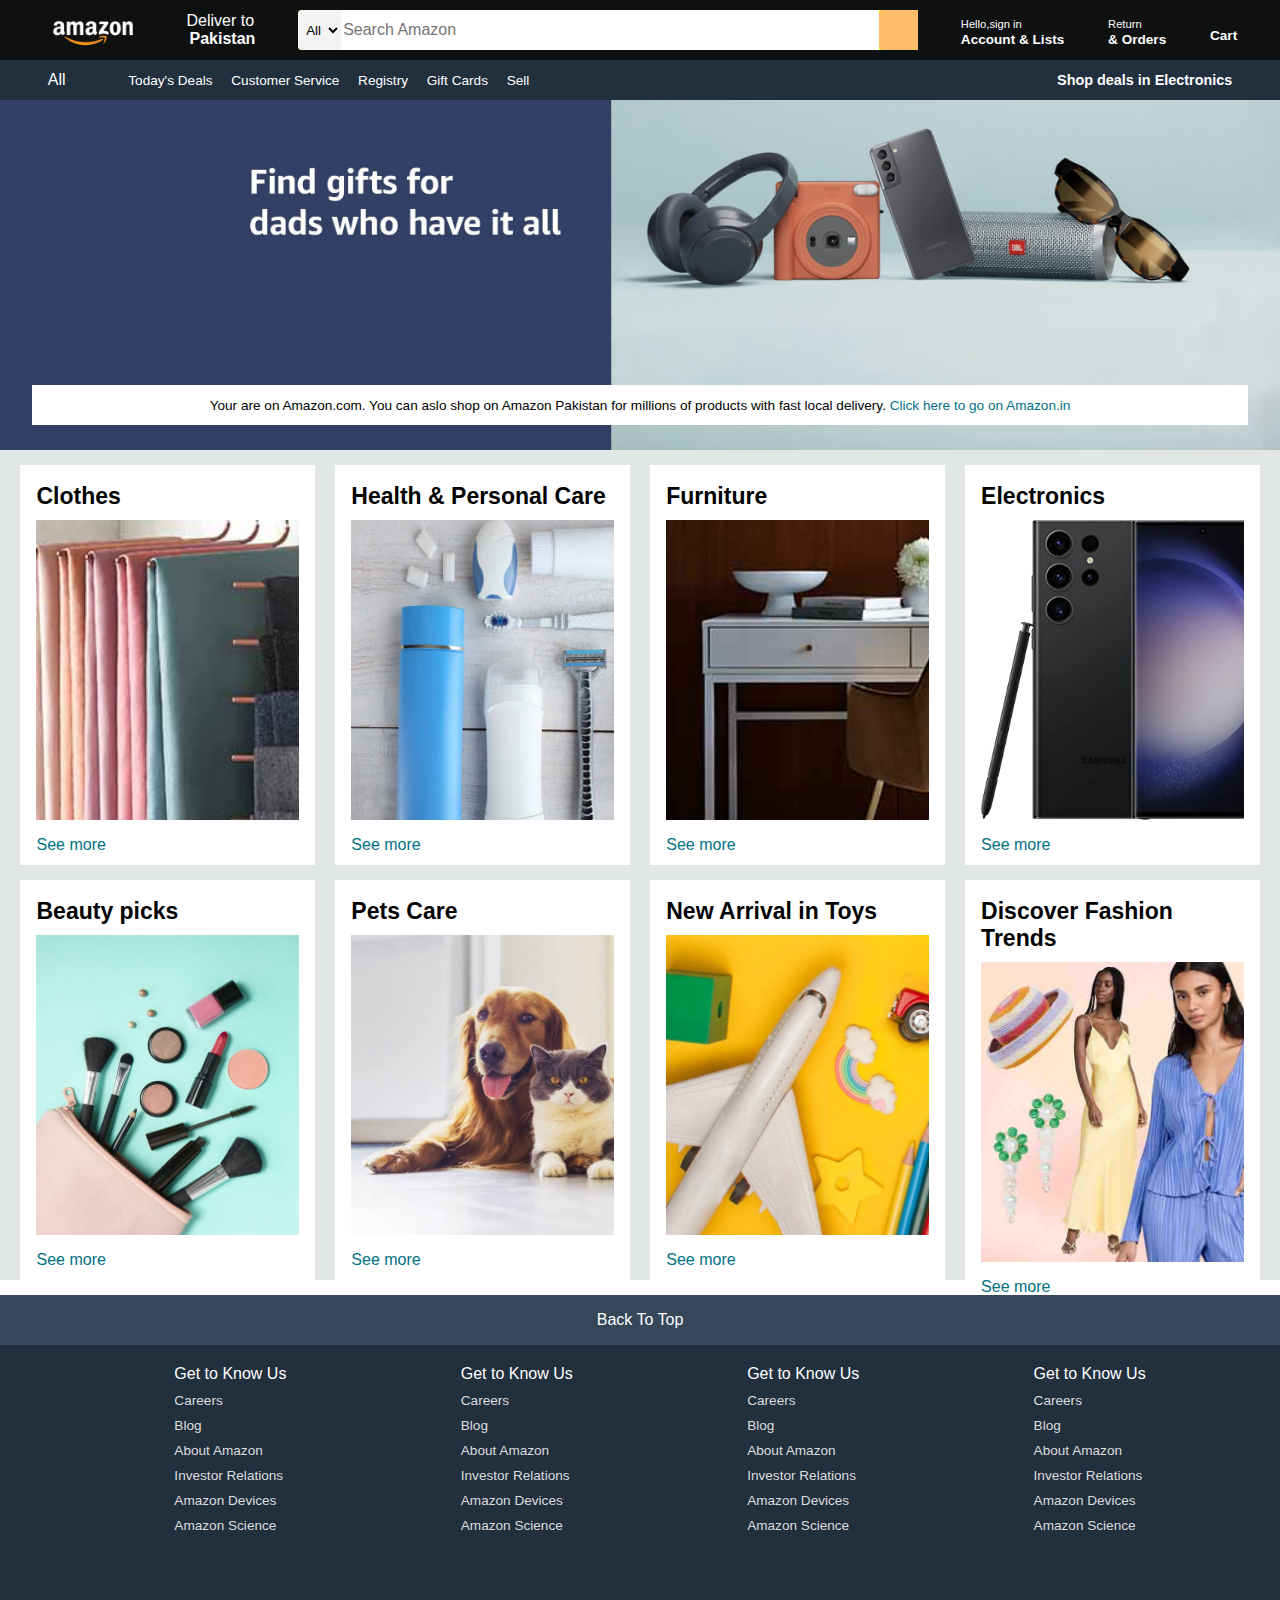
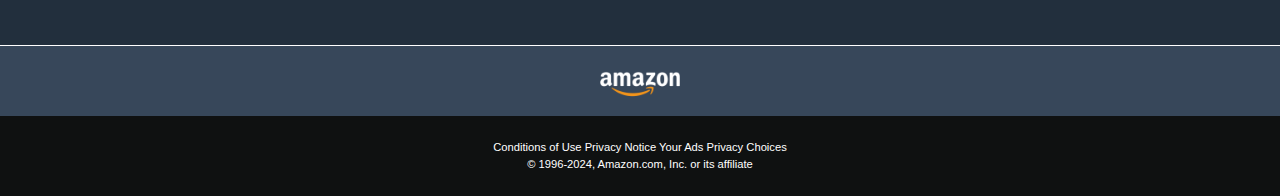
<file: Amazon Copy/index.html>
<!DOCTYPE html>
<html lang="en">
<head>
    <meta charset="UTF-8">
    <meta name="viewport" content="width=device-width, initial-scale=1.0">
    <link rel="stylesheet" href="style.css">
    <link rel="stylesheet" href="https://cdnjs.cloudflare.com/ajax/libs/font-awesome/6.5.1/css/all.min.css" integrity="sha512-DTOQO9RWCH3ppGqcWaEA1BIZOC6xxalwEsw9c2QQeAIftl+Vegovlnee1c9QX4TctnWMn13TZye+giMm8e2LwA==" crossorigin="anonymous" referrerpolicy="no-referrer" />
    <title>Amazon</title>
</head>
<body>
    <header>
        <div class="navbar">
            <div class="nav-logo border">
                <div class="logo"></div>
            </div>

            <div class="nav-address border">
                <p class="add-first">Deliver to</p>
                <div class="add-icon">
                    <i class="fa-solid fa-location-dot"></i>
                    <p class="add-sec">Pakistan</p>
                </div>
            </div>
            <div class="nav-search">
                <select class="search-select">
                    <option>All</option>
                </select>
                <input placeholder="Search Amazon" class="search-input">
                <div class="search-icon">
                    <i class="fa-solid fa-magnifying-glass"></i>
                </div>
            </div>

            <div class="nav-sign in border">
                <p><span>Hello,sign in</span></p>
                <p class="nav-sec">Account & Lists</p>
            </div>

            <div class="nav-return border">
                <p><span>Return</span></p>
                <p class="nav-sec">& Orders</p>
            </div>

            <div class="nav-cart border">
                <i class="fa-solid fa-cart-shopping"></i>
                Cart
            </div>

        </div>

            <div class="panel">
                <div class="panel-all">
                    <i class="fa-solid fa-bars"></i>
                    All
                </div>
                <div class="panel-ops">
                    <p>Today's Deals</p>
                    <p> Customer Service</p>
                    <p> Registry</p>
                    <p>Gift Cards</p>
                    <p>Sell</p>
                </div>
                <div class="panel-deals">
                    Shop deals in Electronics
                </div>
        </div>
    </header>

    <div class="hero-section">
        <div class="hero-message">
           <p> Your are on Amazon.com. You can aslo shop on Amazon Pakistan for millions of products with fast local delivery. <a>Click here to go on Amazon.in</a></p>
        </div>
    </div>

    <div class="shop-section">
        <div class="box">
            <div class="box-content">
                <h2>Clothes</h2>
            <div class="box-img" style="background-image: url(box1_image.jpg);"></div>
            <p>See more</p>
            </div>
        </div>
        <div class="box">
            <div class="box-content">
                <h2>Health & Personal Care</h2>
            <div class="box-img" style="background-image: url(box2_image.jpg);"></div>
            <p>See more</p>
            </div>
        </div>
        <div class="box">
            <div class="box-content">
                <h2>Furniture</h2>
            <div class="box-img" style="background-image: url(box3_image.jpg);"></div>
            <p>See more</p>
            </div>
        </div>
        <div class="box">
            <div class="box-content">
                <h2>Electronics</h2>
            <div class="box-img" style="background-image: url(box4_image.jpg);"></div>
            <p>See more</p>
            </div>
    </div>
        <div class="box">
            <div class="box-content">
                <h2>Beauty picks</h2>
            <div class="box-img" style="background-image: url(box5_image.jpg);"></div>
            <p>See more</p>
            </div>
        </div>
        <div class="box">
            <div class="box-content">
                <h2>Pets Care</h2>
            <div class="box-img" style="background-image: url(box6_image.jpg);"></div>
            <p>See more</p>
            </div>
        </div>
        <div class="box">
            <div class="box-content">
                <h2>New Arrival in Toys</h2>
            <div class="box-img" style="background-image: url(box7_image.jpg);"></div>
            <p>See more</p>
            </div>
        </div>
        <div class="box">
                <div class="box-content">
                    <h2>Discover Fashion Trends</h2>
                <div class="box-img" style="background-image: url(box8_image.jpg);"></div>
                <p>See more</p>
                </div>
        </div>
    </div> 
    
    <footer>
        <div class="foot-panel1">
            Back To Top
        </div>

        <div class="foot-panel2">
            <ul>
                <p>Get to Know Us</p>
                <a>Careers</a>
                <a>Blog</a>
                <a>About Amazon</a>
                <a>Investor Relations</a>
                <a>Amazon Devices</a>
                <a>Amazon Science</a>
            </ul>
            <ul>
                <p>Get to Know Us</p>
                <a>Careers</a>
                <a>Blog</a>
                <a>About Amazon</a>
                <a>Investor Relations</a>
                <a>Amazon Devices</a>
                <a>Amazon Science</a>
            </ul>
            <ul>
                <p>Get to Know Us</p>
                <a>Careers</a>
                <a>Blog</a>
                <a>About Amazon</a>
                <a>Investor Relations</a>
                <a>Amazon Devices</a>
                <a>Amazon Science</a>
            </ul>
            <ul>
                <p>Get to Know Us</p>
                <a>Careers</a>
                <a>Blog</a>
                <a>About Amazon</a>
                <a>Investor Relations</a>
                <a>Amazon Devices</a>
                <a>Amazon Science</a>
            </ul>
        </div>

        <div class="foot-panel3">
            <div class="logo"></div>
        </div>

        <div class="foot-panel4">
            <div class="pages">
                <a>Conditions of Use</a>
                <a>Privacy Notice</a>
                <a>Your Ads Privacy Choices</a>
            </div>
            <div class="copyright">
                © 1996-2024, Amazon.com, Inc. or its affiliate
            </div>
        </div>
    </footer>
</body>
</html>
</file>
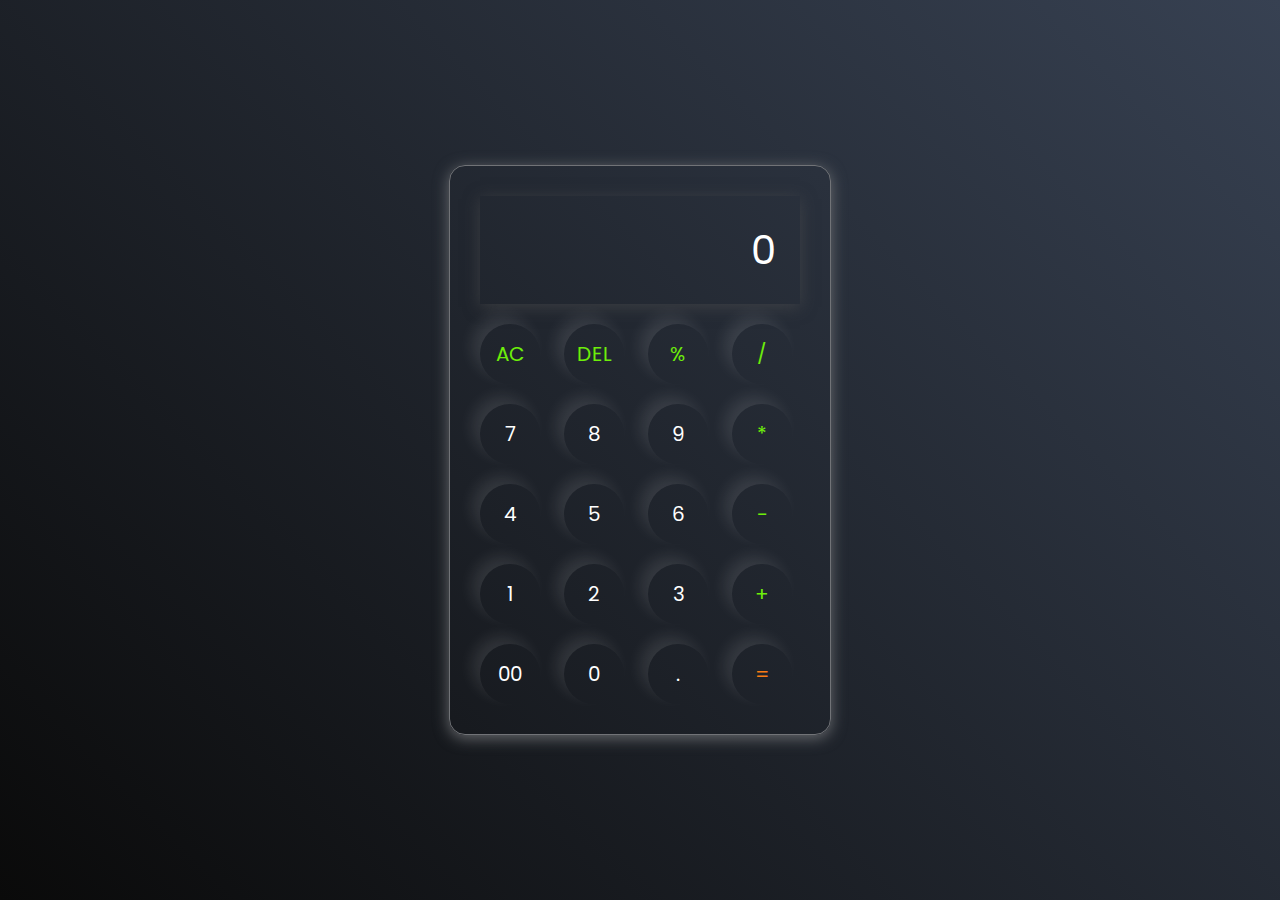
<file: Calculator/index.html>
<!DOCTYPE html>
<html lang="en">
<head>
    <meta charset="UTF-8">
    <link rel="stylesheet" href="style.css">
    <title>Calculator</title>
</head>
<body>
    <div class="calculator">
        <input type="text" placeholder="0" id="inputBox">
        <div>
            <button class="operator">AC</button>
            <button class="operator">DEL</button>
            <button class="operator">%</button>
            <button class="operator">/</button>
        </div>
        <div>
            <button>7</button>
            <button>8</button>
            <button>9</button>
            <button class="operator">*</button>
        </div>
        <div>
            <button>4</button>
            <button>5</button>
            <button>6</button>
            <button class="operator">-</button>
        </div>
        <div>
            <button>1</button>
            <button>2</button>
            <button>3</button>
            <button class="operator">+</button>
        </div>
        <div>
            <button>00</button>
            <button>0</button>
            <button>.</button>
            <button class="equalBtn">=</button>
        </div>
    </div>
    
    <script src="script.js"></script>
</body>
</html>
</file>
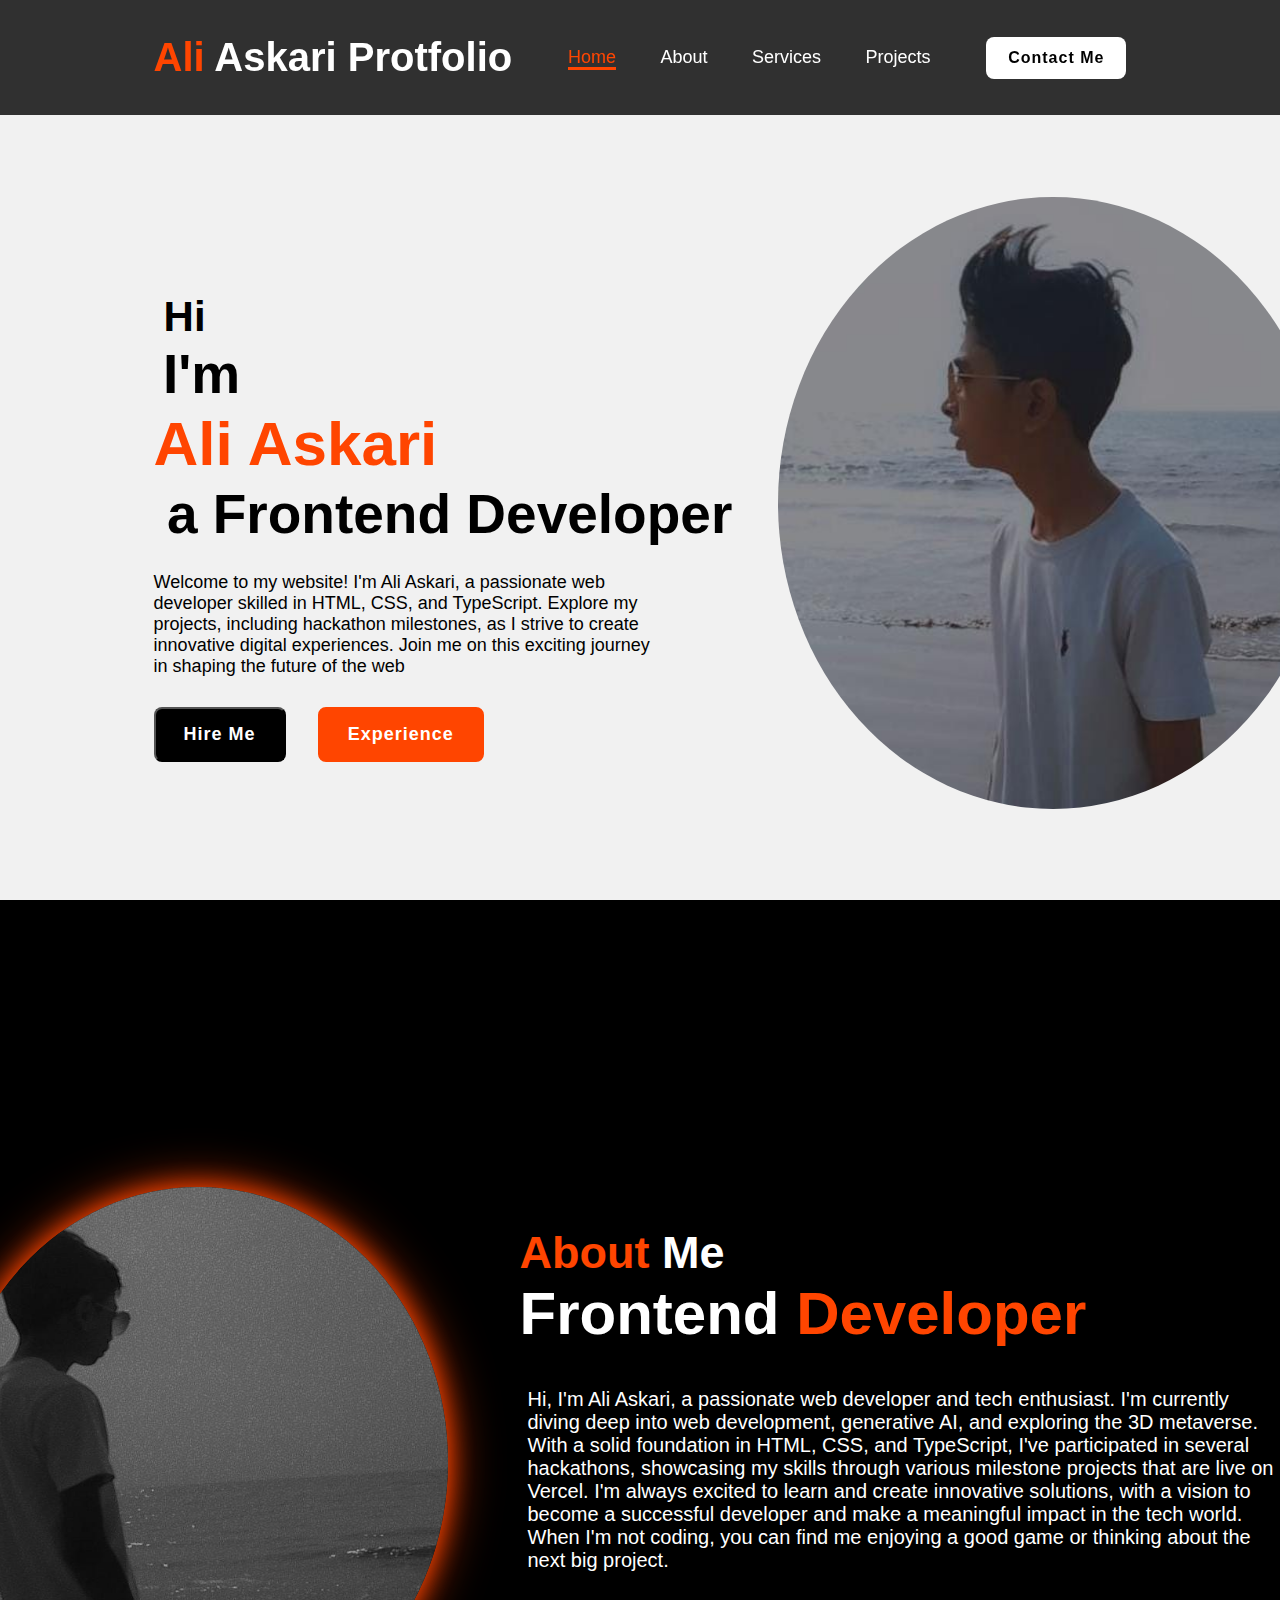
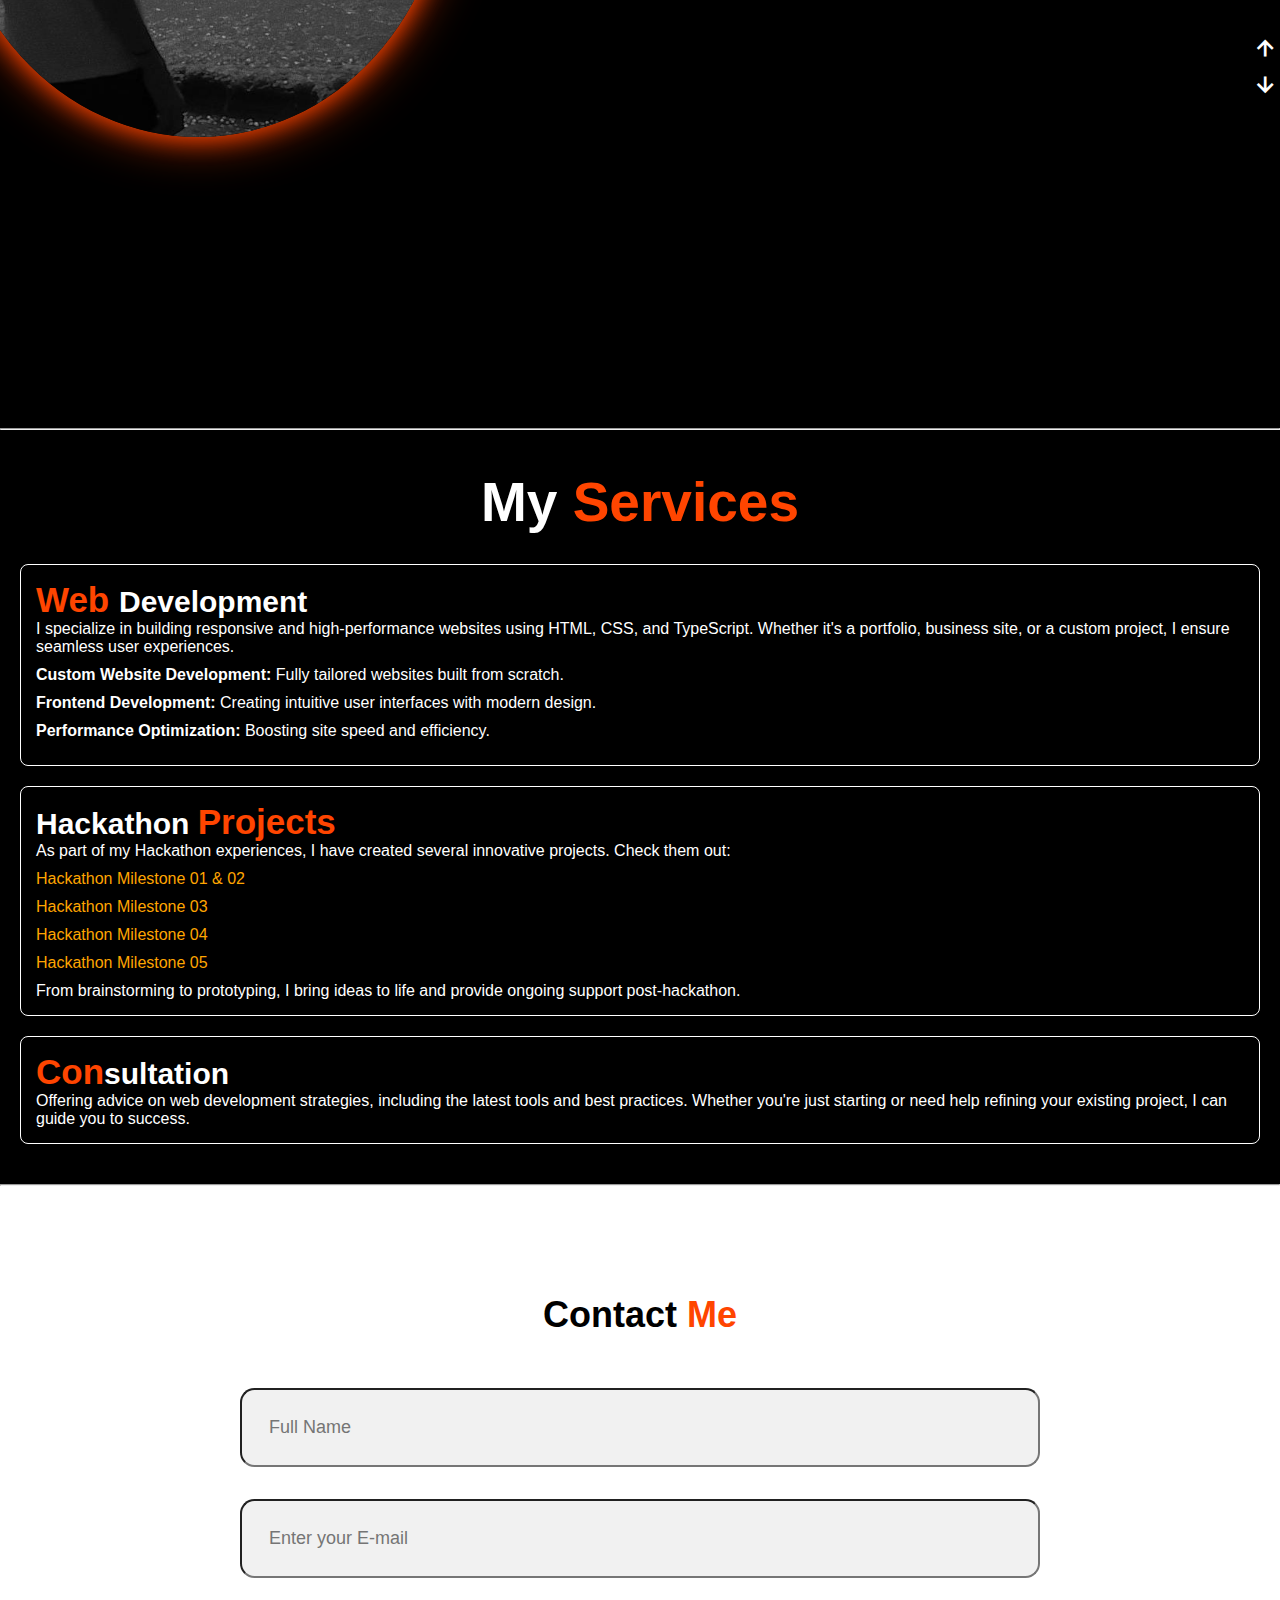
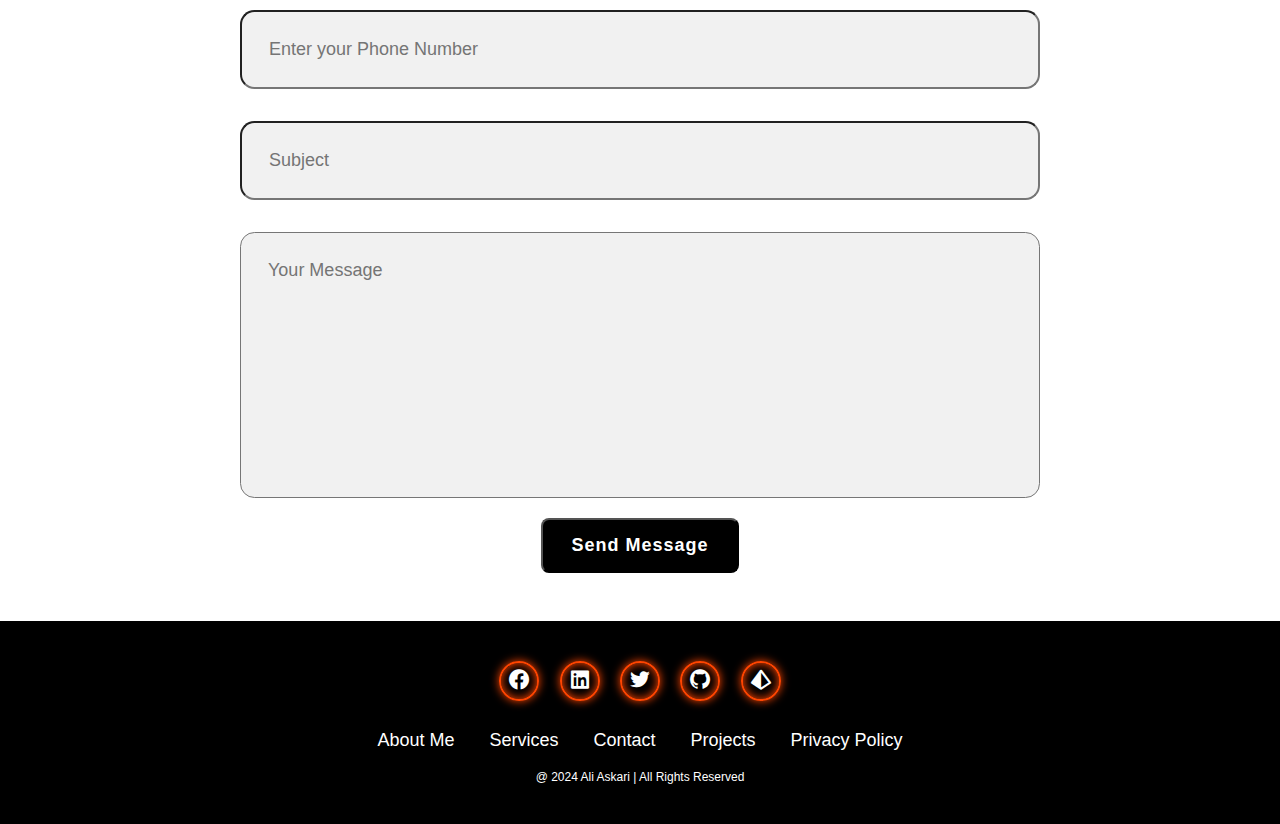
<file: Protfolio Practice/index.html>
<!DOCTYPE html>
<html lang="en">

<head>
    <meta charset="UTF-8" />
    <meta name="viewport" content="width=device-width, initial-scale=1.0" />
    <link rel="stylesheet" href="style.css" />
    <link href="https://unpkg.com/boxicons@2.1.4/css/boxicons.min.css" rel="stylesheet" />
    <title>Ali Askari Protfolio</title>
</head>

<body>
    <header class="header">
        <a href="#home" class="logo"><span>Ali </span>Askari Protfolio</a>

        <nav class="navbar">
            <a href="#home" class="active">Home</a>
            <a href="#about">About</a>
            <a href="#services">Services</a>
            <a href="#projects">Projects</a>
        </nav>

        <a href="#contact" class="contact">Contact Me</a>
    </header>

    <section class="home" id="home">
        <div class="home-content">
            <h3>Hi</h3>

            <h1>
                <span class="span-pro-1">I'm </span><span>Ali Askari</span><span class="span-pro-2">a Frontend
                    Developer</span>
            </h1>

            <p>
                Welcome to my website! I'm Ali Askari, a passionate web developer skilled in HTML, CSS, and TypeScript.
                Explore my projects, including hackathon milestones, as I strive to create innovative digital
                experiences. Join me on this exciting journey in shaping the future of the web
            </p>

            <div class="btn">
                <button class="btn-1">Hire Me</button>
                <button class="btn-2">Experience</button>
            </div>

            <a href="#about" class="slide"><i class='bx bx-down-arrow-alt'></i></a>
        </div>

        <div class="img">
            <img src="image.jpg" alt="" />
        </div>

        
    </section>

    <section class="about">
        <div class="about-img">
            <img src="image2.jpg" alt="" />
        </div>

        <div class="about-content" id="about">
            <h2 class="heading"><span>About </span>Me</h2>
            <h3>Frontend <span>Developer</span></h3>
            <p>
                Hi, I'm Ali Askari, a passionate web developer and tech enthusiast. I'm currently diving deep into web
                development, generative AI, and exploring the 3D metaverse. With a solid foundation in HTML, CSS, and
                TypeScript, I've participated in several hackathons, showcasing my skills through various milestone
                projects that are live on Vercel. I'm always excited to learn and create innovative solutions, with a
                vision to become a successful developer and make a meaningful impact in the tech world. When I'm not
                coding, you can find me enjoying a good game or thinking about the next big project.
            </p>
            <a href="#home" class="slide-2"><i class='bx bx-up-arrow-alt'></i></a>
            <a href="#services" class="slide-2"><i class='bx bx-down-arrow-alt'></i></a>
        </div>
    </section>

    <hr>

    <section id="services">
        <h2>My <span>Services</span></h2>

        <div class="service">
            <h3><span class="span-pro-3">Web </span>Development</h3>
            <p>I specialize in building responsive and high-performance websites using HTML, CSS, and TypeScript.
                Whether it's a portfolio, business site, or a custom project, I ensure seamless user experiences.</p>
            <ul>
                <li><strong>Custom Website Development:</strong> Fully tailored websites built from scratch.</li>
                <li><strong>Frontend Development:</strong> Creating intuitive user interfaces with modern design.</li>
                <li><strong>Performance Optimization:</strong> Boosting site speed and efficiency.</li>
            </ul>
        </div>

        <div class="service">
            <h3>Hackathon <span class="span-pro-3">Projects</span></h3>
            <p>As part of my Hackathon experiences, I have created several innovative projects. Check them out:</p>
            <ul>
                <li><a href="https://hackathon-milestones-nu.vercel.app">Hackathon Milestone 01 & 02</a></li>
                <li><a href="https://hackathon-milestone-03-lac.vercel.app">Hackathon Milestone 03</a></li>
                <li><a href="https://hackathon-milestone-04-pi.vercel.app">Hackathon Milestone 04</a></li>
                <li><a href="https://hackathon-milestone-05-eta.vercel.app">Hackathon Milestone 05</a></li>
            </ul>
            <p>From brainstorming to prototyping, I bring ideas to life and provide ongoing support post-hackathon.</p>
        </div>

        <div class="service">
            <h3><span class="span-pro-3">Con</span>sultation</h3>
            <p>Offering advice on web development strategies, including the latest tools and best practices. Whether
                you're just starting or need help refining your existing project, I can guide you to success.</p>
        </div>
    </section>

    <hr>

    <section class="contact-form">
        <h2 class="contact-me" id="contact">Contact <span>Me</span></h2>

        <form action="#">

            <div class="input-box">
                <input type="text" placeholder="Full Name" title="Enter your full name" required>
                <input type="email" placeholder="Enter your E-mail" title="sample@email.com" required>
            </div>

            <div class="input-box">
                <input type="tel" placeholder="Enter your Phone Number" title="Enter your valid/active phone number"
                    required>
                <input type="text" placeholder="Subject" title="Let us know about your topic" required>
            </div>

            <textarea name="" id="" cols="30" rows="10" placeholder="Your Message" title="Write your description"
                required></textarea>
            <input type="submit" value="Send Message" class="btn-1" required>
        </form>
    </section>

    <footer class="footer">

        <div class="social">
            <a href="https://www.facebook.com/profile.php?id=61564881342854"><i class="bx bxl-facebook-circle"
                    title="Facebook"></i></a>
            <a href="https://www.linkedin.com/in/ali-askari-355257308/"><i class="bx bxl-linkedin-square"
                    title="LinkedIn"></i></a>
            <a href="https://x.com/Syed_Ali_Askari?t=88dxwRm8tvBnkWDEVmZhWg&s=09"><i class="bx bxl-twitter"
                    title="Twitter"></i></a>
            <a href="https://github.com/AliAskariGithub"><i class="bx bxl-github" title="Github"></i></a>
            <a href="https://vercel.com/ali-askaris-projects"><i class='bx bxs-pyramid' title="Vercel"></i></a>
        </div>

        <ul class="list">
            <li>
                <a href="#about">About Me</a>
            </li>
            <li>
                <a href="#services">Services</a>
            </li>
            <li>
                <a href="#contact">Contact</a>
            </li>
            <li>
                <a href="#projects">Projects</a>
            </li>
            <li>
                <a href="">Privacy Policy</a>
            </li>
        </ul>

        <p class="copyright">@ 2024 Ali Askari | All Rights Reserved</p>

    </footer>

</body>

</html>
</file>
<file: Amazon Copy/style.css>
*{
    margin: 0;
    font-family: Arial;
    border: border-box;
}

.navbar{
    height: 60px;
    background-color: #0f1111;
    color: white;
    display: flex;
    align-items: center;
    justify-content: space-evenly;
}

.nav-logo{
    height: 50px;
    width: 100px;
}

.logo{
    background-image: url(amazon_logo.png);
    height: 50px;
    background-size: cover;
    width: 100%;
}

.border{
    border: 1.5px solid transparent;
}

.border:hover{
    border: 1.5px solid white;
}

.add-fir{
    color: #cccccc;
    font-size: 0.85rem;
    margin-left: 15px;
}

.add-sec{
    font-size: 1rem;
    font-weight: bold;
    margin-left: 3px;
}

.add-icon{
    display: flex;
    align-items: center;

}

.nav-search{
    display: flex;
    justify-content: space-evenly;
    background-color: yellow;
    width: 620px;
    height: 40px;
    border-radius: 4px;
}

.search-select{
    background-color: #f3f3f3;
    width: 50px;
    text-align: center;
    border-top-left-radius: 4px;
    border-bottom-left-radius: 4px;
    border: none;
}

.search-input{
    width: 100%;
    font-size: 1rem;
    border: none;
}

.search-icon{
    width: 45px;
    display: flex;
    justify-content: center;
    align-items: center;
    font-size: 1.2rem;
    background-color: #febd68;
    border-top-left-radius: 4px;
    border-bottom-left-radius: 4px;
}

.nav-search:hover{
    border: 2px solid orange;
}

span{
    font-size: 0.7rem;
}

.nav-sec{
    font-size: 0.85rem;
    font-weight: 700;
}

.nav-cart i{
    font-size: 30px;
}

.nav-cart{
    font-size: 0.85rem;
    font-weight: 700;
}

.panel{
    height: 40px;
    background-color: #222f3d;
    display: flex;
    color: white;
    align-items: center;
    justify-content: space-evenly;
}

.panel-ops p{
    display: inline;
    margin-left: 15px;
}

.panel-ops{
    width: 70%;
    font-size: 0.85rem;
}

.panel-deals{
    font-size: 0.9rem;
    font-weight: 700;
}

.hero-section{
    background-image: url(hero_image.jpg);
    height: 350px;
    background-size: cover;
    display: flex;
    justify-content: center;
    align-items: flex-end;
}

.hero-message{
    background-color: white;
    color: black;
    height: 40px;
    display: flex;
    justify-content: center;
    align-items: center;
    font-size: 0.85rem;
    width: 95%;
    margin-bottom: 25px;
}

.hero-message a{
    color: #007185;
}

.shop-section{
    display: flex;
    flex-wrap: wrap;
    justify-content: space-evenly;
    background-color: #e2e7e6;
}

.box{
    height: 400px;
    width: 23%;
    margin-top: 15px;
    padding: 20px, 0px, 15px;
    background-color: white;
}

.box-img{
    height: 300px;
    margin-top: 10px;
    margin-bottom: 1rem;
    background-size: cover;
}

.box-content{
    margin-left: 1rem;
    margin-right: 1rem;
}

.box-content h2{
    margin-top: 1.1rem;
    font-size: 23px;
    font-weight: 700;
}


.box-content p{
    color: #007185;
}

footer{
    margin-top: 15px;
}

.foot-panel1{
    background-color: #37475a;
    color: white;
    height: 50px;
    justify-content: center;
    display: flex;
    align-items: center;
    font-size: 1rem;
}
.foot-panel2{
    background-color: #222f3d;
    color: white;
    height: 300px;
    display: flex;
    justify-content: space-evenly;
}

ul{
    margin-top: 20px;
}

ul a{
    display: block;
    font-size: 0.85rem;
    color: #DDDDDD;
    margin-top: 10px;
}

.foot-panel3{
    background-color: #37475a;
    color: white;
    border-top: 0.5px solid white;
    height: 70px;
    display: flex;
    justify-content: center;
    align-items: center;
}

.logo{
     background-image: url(amazon_logo.png);
     background-size: cover;
     height: 50px;
     width: 100px;
}

.foot-panel4{
    background-color: #0f1111;
    color: white;
    height: 80px;
    font-size: 0.7rem;
    text-align: center;
}

.pages{
    padding-top: 25px;
}

.copyright{
    padding-top: 5px;
}
</file>
<file: Calculator/style.css>
@import url('https://fonts.googleapis.com/css2?family=Poppins:wght@500&display=swap');

*{
    margin: 0;
    padding: 0;
    box-sizing: border-box;
    font-family: 'Poppins', sans-serif;
}
body{
    width: 100%;
    height: 100vh;
    display: flex;
    justify-content: center;
    align-items: center;
    background: linear-gradient(45deg, #0a0a0a ,#374152);
}
.calculator{
    border: 1px solid #717377;
    border-radius: 16px;
    background: transparent;
    padding: 20px;
    box-shadow: 0px 3px 15px rgba(113, 115, 119, 0.9);
}
input{
    width: 320px;
    border: none;
    padding: 24px;
    margin: 10px;
    background: transparent;
    box-shadow: 0px 3px 15px rgba(84, 84, 84, 0.5);
    font-size: 40px;
    text-align: right;
    cursor: pointer;
    color: #ffffff;
}
input::placeholder{
    color: #ffffff;
}
button{
    border: none;
    width: 60px;
    height: 60px;
    margin: 10px;
    border-radius: 50%;
    background: transparent;
    color: #ffffff;
    font-size: 20px;
    box-shadow: -8px -8px 15px rgba(255, 255, 255, 0.1);
}

.equalBtn{
    color: #fb7c14;
}

.operator{
    color: #6dee0a;
}
</file>
<file: Protfolio Practice/style.css>
* {
    margin: 0;
    padding: 0;
    box-sizing: border-box;
    font-family: "Poppins", sans-serif;
    text-decoration: none;
    list-style: none;
    scroll-behavior: smooth;
}


.header {
    position: absolute;
    top: 0;
    left: 0;
    width: 100%;
    padding: 35px 12%;
    background: rgba(0, 0, 0, 0.803);
    backdrop-filter: blur(10px);
    display: flex;
    justify-content: space-between;
    align-items: center;
    z-index: 100;
}

.logo {
    font-size: 40px;
    color: white;
    font-weight: 600;
    transition: .3s ease;
}

.logo:hover {
    color: orangered;
    text-shadow: 0 0 25px orangered,
        0 0 50px orangered;
    transform: scale(1.1);
}

span {
    color: orangered;
}

.navbar a {
    font-size: 18px;
    color: white;
    font-weight: 500;
    margin: 0 20px;
    border-bottom: 3px solid transparent;
    transition: .3s ease;
}

.navbar a:hover,
.navbar a.active {
    color: orangered;
    border-bottom: 3px solid orangered;
}

.contact {
    padding: 10px 20px;
    background-color: white;
    color: black;
    border: 2px solid transparent;
    border-radius: 8px;
    font-size: 16px;
    letter-spacing: 1px;
    font-weight: 600;
    transition: .3s ease;
}

.contact:hover {
    background-color: orangered;
    box-shadow: 0 0 25px orangered;
}

.home {
    width: 100%;
    min-height: 100vh;
    background: rgba(241, 241, 241);
    display: flex;
    align-items: center;
    gap: 7em;
    padding: 30px 12% 0;
}

.home-content {
    max-width: 20rem;
    padding-top: 10rem;
}

.home-content h3 {
    font-size: 42px;
    padding-left: 10px;
}

.home-content h1 {
    font-size: 62px;
    line-height: 1.2;
}

.slide {
    margin: 0 0 0 130vh;
    font-size: 30px;
    color: black;
    border: 2px solid #ffffff;
    border-radius: 50%;
    width: 35px;
    height: 35px;
    display: flex;
    justify-content: center;
    align-items: center;
}


.slide:hover {
    color: white;
    background: #000;
    transition: .5s;
    border: 2px solid rgb(0, 0, 0);
}

.span-pro-1 {
    color: black;
    display: flex;
    justify-content: center;
    align-items: center;
    font-size: 55px;
    font-weight: 600;
    width: 6rem;
}

.span-pro-2 {
    color: black;
    display: flex;
    justify-content: center;
    align-items: center;
    font-size: 55px;
    font-weight: 600;
    width: 37rem;
}

.home-content p {
    font-size: 18px;
    margin: 25px 0 30px;
    width: 500px;
}

.btn {
    width: 345px;
    display: flex;
    gap: 2em;
}

.btn-1 {
    padding: 15px 28px;
    background-color: black;
    color: white;
    border: 2px solid transparentx;
    border-radius: 8px;
    font-size: 18px;
    letter-spacing: 1px;
    font-weight: 600;
    transition: .3s ease;
    cursor: pointer;
}

.btn-1:hover {
    background-color: white;
    color: black;
    box-shadow: 5px 5px 15px rgb(0, 0, 0);
}

.btn-2 {
    padding: 15px 28px;
    background-color: orangered;
    color: rgb(255, 255, 255);
    border: 2px solid rgb(255, 69, 0);
    border-radius: 8px;
    font-size: 18px;
    letter-spacing: 1px;
    font-weight: 600;
    transition: .3s ease;
    cursor: pointer;
}

.btn-2:hover {
    background-color: rgb(255, 255, 255);
    color: orangered;
    box-shadow: 5px 5px 15px rgb(255, 40, 0);
    border: 2px solid rgb(255, 69, 0);
}

.img img {
    border-radius: 50%;
    width: 550px;
    margin-left: 12rem;
    margin-top: 5rem;
}

::-webkit-scrollbar {
    width: 15px;
}

::-webkit-scrollbar-thumb {
    background-color: black;
    border: 1px solid white;
    border-radius: 4px;
}

::-webkit-scrollbar-track {
    background-color: rgb(0, 0, 0);
}

::-webkit-scrollbar-thumb:hover {
    background: rgb(255, 255, 255);
    border: 1px solid rgb(0, 0, 0);
}

.about {
    display: flex;
    justify-content: center;
    align-items: center;
    padding: 12% 7%;
    gap: 5em;
    background: #000;
    height: 70.5rem;
}

.about-img img {
    position: relative;
    width: 500px;
    height: 550px;
    box-shadow: 0 0 25px orangered, 0 0 50px rgb(201, 54, 0);
    border-radius: 50%;
    margin-left: -50px;
}

.about-content h2 {
    text-align: left;
    color: white;
    font-size: 45px;
    margin-left: -8px;
}

.about-content h3 {
    font-size: 60px;
    color: white;
    margin-left: -8px;
}

.about-content p {
    color: white;
    font-size: 20px;
    margin: 2em 0 3em;
}

.slide-2 {
    margin: 0 0 0 80vh;
    font-size: 30px;
    color: rgb(255, 255, 255);
    border: 2px solid #000000;
    border-radius: 50%;
    width: 35px;
    height: 35px;
    display: flex;
    justify-content: center;
    align-items: center;
}

.slide-2:hover {
    color: rgb(0, 0, 0);
    background: #ffffff;
    transition: .5s;
    border: 2px solid rgb(255, 255, 255);
}

#services {
    background-color: #000000;
    padding: 20px;
}

#services h2 {
    text-align: center;
    color: #ffffff;
    font-size: 55px;
    margin-top: 20px;
    margin-bottom: 30px;
}

.service {
    margin: 20px 0;
    padding: 15px;
    background-color: #000000;
    border: 1px solid rgb(255, 255, 255);
    border-radius: 8px;
}

.service h3 {
    color: white;
    font-size: 30px;
}

.service p {
    color: #ffffff;
}

.service ul {
    list-style-type: none;
    padding: 0;
    color: white;
}

.service ul li {
    margin: 10px 0;
}

.span-pro-3 {
    color: orangered;
    font-size: 35px;
    font-weight: 700;
}

.service ul li a {
    color: orange;
    text-decoration: none;
}

.service ul li a:hover {
    text-decoration: underline;
}

.contact-form h2 {
    text-align: center;
    margin-top: 3em;
    margin-bottom: 1em;
    font-size: 36px;
}

.contact-form form {
    max-width: 50em;
    margin: 1rem auto;
    text-align: center;
    margin-bottom: 3em;
}

.contact-form form .input-box {
    display: flex;
    justify-content: center;
    flex-wrap: wrap;
}

.contact-form form .input-box input,
.contact-form form textarea {
    width: 100%;
    padding: 1.5em;
    font-size: 18px;
    color: black;
    background: rgba(241, 241, 241);
    border-radius: .8em;
    margin: 1rem 0;
    resize: none;
}

.footer {
    position: relative;
    bottom: 0;
    width: 100%;
    padding: 40px 0;
    background-color: black;
}

.footer .social {
    text-align: center;
    padding-bottom: 25px;
    color: white;
}

.footer .social a {
    font-size: 24px;
    color: white;
    border: 2px solid orangered;
    width: 40px;
    height: 40px;
    line-height: 38px;
    display: inline-block;
    text-align: center;
    border-radius: 50%;
    margin: 0 8px;
    box-shadow: inset 0 0 10px orangered,
        0 0 10px orangered;
    transition: .3s ease;
}

.footer .social a:hover {
    transform: scale(1.2)translateY(-10px);
    color: orangered;
    border: 2px solid orangered;
}

.footer ul {
    margin-top: 0;
    padding: 0;
    font-size: 18px;
    line-height: 1.6;
    margin-bottom: 0;
    text-align: center;
}

.footer ul li a {
    color: white;
    border-bottom: 3px solid transparent;
    transition: .3s ease;
}

.footer ul li a:hover {
    border-bottom: 3px solid orangered;
}

.footer ul li {
    display: inline-block;
    padding: 0 15px;
}

.footer .copyright {
    margin-top: 15px;
    text-align: center;
    font-size: 12px;
    color: white;
}
</file>
